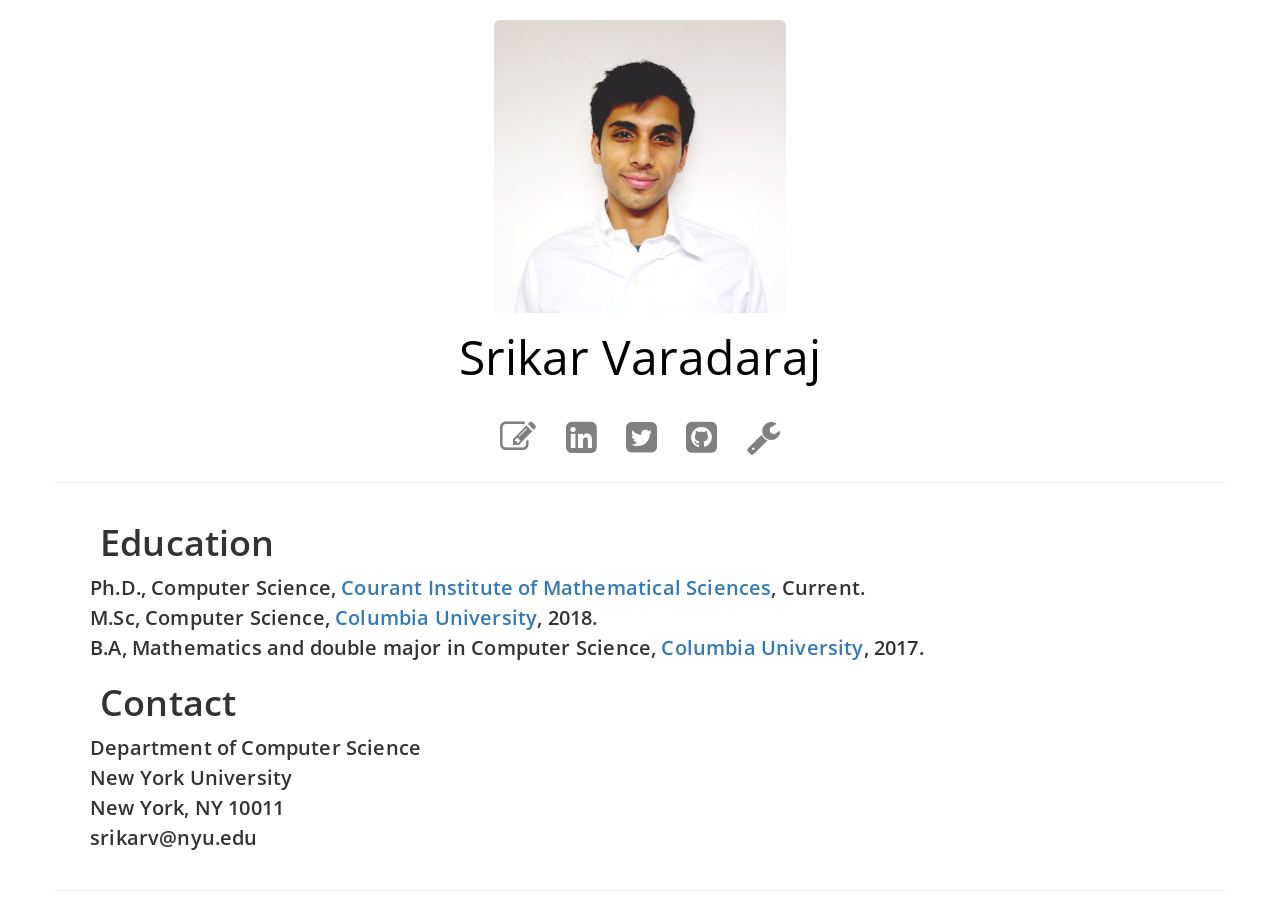
<file: index.html>
﻿<!DOCTYPE html>
<html>

<head>
    <meta charset="utf-8">
    <meta http-equiv="Content-Type" context="text/html; charset=utf-8">
    <meta name="viewport" content="width=device-width, initial-scale=1.0, maximum-scale=1.0, user-scalable=no">
    <title>Srikar Varadaraj</title>
    <meta name="description" content="Srikar Varadaraj">

    <link href="https://netdna.bootstrapcdn.com/bootstrap/3.1.1/css/bootstrap.min.css" rel="stylesheet">
    <link href='https://maxcdn.bootstrapcdn.com/font-awesome/4.1.0/css/font-awesome.min.css' rel='stylesheet' type='text/css'>
    <link href='https://fonts.googleapis.com/css?family=Open+Sans:300' rel='stylesheet' type='text/css'>
    <link rel="stylesheet" href="css/syntax.css">
    <link rel="stylesheet" href="css/main.css">
</head>

<body>
    <div class="container">
        <div class="row">
            <div class="info-text">
                <br />
                <div id="title">
                    <div class="avatar text-center">
                        <a href='/'><img class="img-rounded" src="images/srikar.jpg" /></a>
                    </div>
                </div>
                <div class="text-center" id="name-title">
                    <a href='/'>Srikar Varadaraj</a>
                </div>
                <div id="title">
                    <div class="description text-center">
                        <!--Founding Partner at Chain Intelligence-->
                    </div>
                    <div class="social text-center">
                        <a target="_blank" href="https://srikarv.blog/"> 
                                <i class="fa fa-pencil-square-o"></i>
                            </a>
                        <a target="_blank" href="https://www.linkedin.com/in/srikar-varadaraj-51357056">
                                <i class="fa fa-linkedin-square"></i>
                            </a>
                        <a target="_blank" href="https://twitter.com/SrikarVaradaraj">
                                <i class="fa fa-twitter-square"></i>
                            </a>
                        <a target="_blank" href="https://github.com/LaymanConjecture">
                                <i class="fa fa-github-square"></i>
                            </a>
                        <a href="/exposition">
                                <i class="fa fa-wrench"></i>
                            </a>
                    </div>
                </div>
                <hr />
                <div id="about">
                    </p> <div class="row">
	    <h1>Education</h1>
	     <p> Ph.D., Computer Science, <a href=https://cims.nyu.edu/>Courant Institute of Mathematical Sciences</a>, Current.<br/>
	         M.Sc, Computer Science, <a href=https://www.cs.columbia.edu/>Columbia University</a>, 2018.<br/>
	         B.A, Mathematics and double major in Computer Science, <a href=https://www.cs.columbia.edu/>Columbia University</a>, 2017.</p>
	    <h1>Contact</h1>
	     <p>Department of Computer Science<br/>
	        New York University<br/>
	        New York, NY 10011<br/>
		srikarv@nyu.edu<br/>
	      </p>
      </div>
                </div>
                <hr />

                <!--<div id="about" class="text-center">
                    <p>Feel free to take a look at my <a href='exposition'>notes, exposition and articles</a>.</p>
                </div>
		-->
            </div>
        </div>
    </div>
    
    
    <script src="https://ajax.googleapis.com/ajax/libs/jquery/2.1.1/jquery.min.js"></script>
    <script src="https://maxcdn.bootstrapcdn.com/bootstrap/3.2.0/js/bootstrap.min.js"></script>
    <script>
        (function (i, s, o, g, r, a, m) {
            i['GoogleAnalyticsObject'] = r; i[r] = i[r] || function () {
                (i[r].q = i[r].q || []).push(arguments)
            }, i[r].l = 1 * new Date(); a = s.createElement(o),
                m = s.getElementsByTagName(o)[0]; a.async = 1; a.src = g; m.parentNode.insertBefore(a, m)
        })(window, document, 'script', 'https://www.google-analytics.com/analytics.js', 'ga');
        ga('create', 'UA-27506129-1', 'auto');
        ga('send', 'pageview');
    </script>
    <!--
    React example
    <div id="like_button_container"></div>
    <script src="https://unpkg.com/react@16/umd/react.development.js" crossorigin></script>
    <script src="https://unpkg.com/react-dom@16/umd/react-dom.development.js" crossorigin></script>
    <script src="like_button.js"></script>
    -->

    
</body>

</html>
</file>
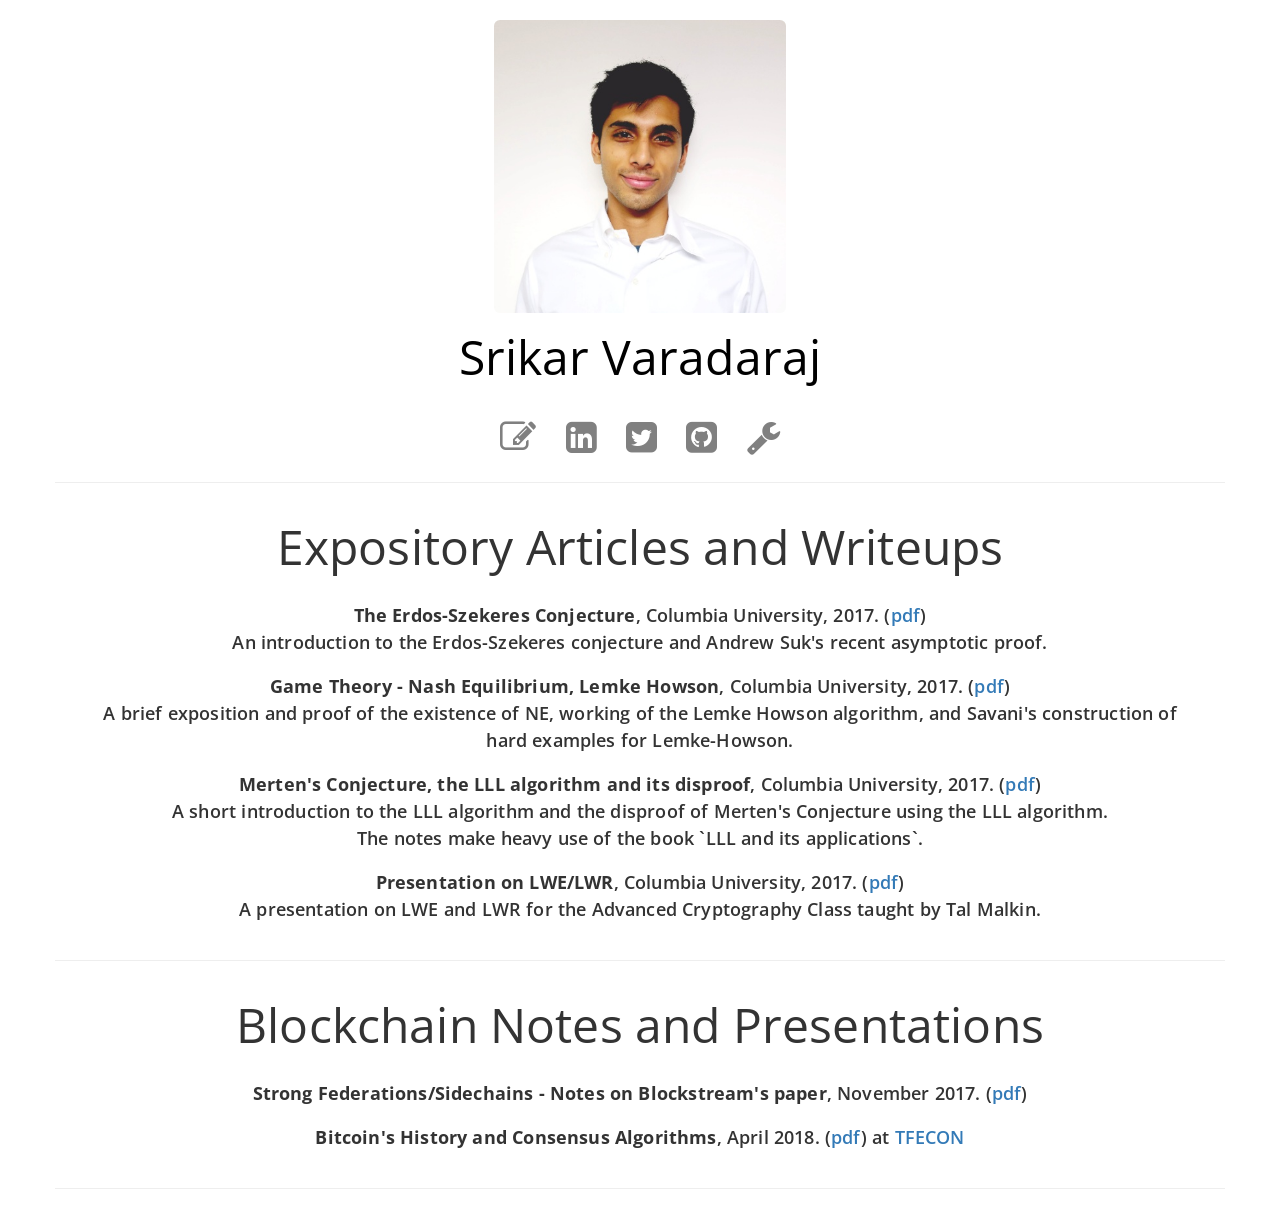
<file: exposition.html>
<!DOCTYPE html>
<html>

<head>
    <meta charset="utf-8">
    <meta http-equiv="Content-Type" context="text/html; charset=utf-8">
    <meta name="viewport" content="width=device-width, initial-scale=1.0, maximum-scale=1.0, user-scalable=no">
    <title>Srikar Varadaraj</title>
    <meta name="description" content="Srikar Varadaraj">

    <link href="https://netdna.bootstrapcdn.com/bootstrap/3.1.1/css/bootstrap.min.css" rel="stylesheet">
    <link href='https://maxcdn.bootstrapcdn.com/font-awesome/4.1.0/css/font-awesome.min.css' rel='stylesheet' type='text/css'>
    <link href='https://fonts.googleapis.com/css?family=Open+Sans:300' rel='stylesheet' type='text/css'>
    <link rel="stylesheet" href="/css/syntax.css">
    <link rel="stylesheet" href="/css/main.css">
</head>

<body>
    <div class="container">
        <div class="row">
            <div class="info-text">
                <br />
                <div id="title">
                    <div class="avatar text-center">
                        <a href='/'><img class="img-rounded" src="/images/srikar.jpg" /></a>
                    </div>
                </div>
                <div class="text-center" id="name-title">
                    <a href='/'>Srikar Varadaraj</a>
                </div>
                <div id="title">
                    <div class="description text-center">
                        <!--Founding Partner at Chain Intelligence-->
                    </div>
                    <div class="social text-center">
                        <a target="_blank" href="https://medium.com/@srikarv"> 
                                <i class="fa fa-pencil-square-o"></i>
                            </a>
                        <a target="_blank" href="https://www.linkedin.com/in/srikar-varadaraj-51357056">
                                <i class="fa fa-linkedin-square"></i>
                            </a>
                        <a target="_blank" href="https://twitter.com/SrikarVaradaraj">
                                <i class="fa fa-twitter-square"></i>
                            </a>
                        <a target="_blank" href="https://github.com/LaymanConjecture">
                                <i class="fa fa-github-square"></i>
                            </a>
                        <a href="/exposition">
                                <i class="fa fa-wrench"></i>
                            </a>
                    </div>
                </div>
                <hr />

                <div id="projects">
                    <div class="row">
                        <div class="text-center text-center-header" id="name-title">
                            Expository Articles and Writeups
                                <!-- <h3 id='projects-title'> Expository articles and writeups.</h3>  -->
                        </div>
                        <div class="text-center" id="projects-text">
                            <b>The Erdos-Szekeres Conjecture</b>, Columbia University, 2017. (<a href="exposition/Erdos-Szekeres Conjecture.pdf">pdf</a>)<br>
                                An introduction to the Erdos-Szekeres conjecture and Andrew Suk's recent asymptotic proof.
                        </div>

                        <div class="text-center" id="projects-text">
                            <b>Game Theory - Nash Equilibrium, Lemke Howson</b>, Columbia University, 2017. (<a href="exposition/Game-Theory.pdf">pdf</a>)<br>
                                A brief exposition and proof of the existence of NE, working of the Lemke Howson algorithm, and Savani's construction of hard examples for Lemke-Howson.
                        </div>

                        <div class="text-center" id="projects-text">
                            <b>Merten's Conjecture, the LLL algorithm and its disproof</b>, Columbia University, 2017. (<a href="exposition/Merten's Conjecture.pdf">pdf</a>)<br>
                            A short introduction to the LLL algorithm and the disproof of Merten's Conjecture using the LLL algorithm. <br>
                            The notes make heavy use of the book `LLL and its applications`.
                        </div>

                        <div class="text-center" id="projects-text">
                            <b>Presentation on LWE/LWR</b>, Columbia University, 2017. (<a href="exposition/lwe-slash-lwr.pdf">pdf</a>)<br>
                            A presentation on LWE and LWR for the Advanced Cryptography Class taught by Tal Malkin.
                        </div>

                    </div>
                    <hr />

                    <div class="row">
                        <div class="text-center text-center-header" id="name-title">
                           Blockchain Notes and Presentations
                        </div>
                        <div class="text-center" id="projects-text">
                            <b>Strong Federations/Sidechains - Notes on Blockstream's paper</b>, November 2017. (<a href="exposition/Strong Federations.pdf">pdf</a>)
                        </div>
                        <div class="text-center" id="projects-text">
                            <b>Bitcoin's History and Consensus Algorithms</b>, April 2018. (<a href="exposition/Consensus Algorithms .pdf">pdf</a>) 
                            at <a href="https://www.tfecon.com">TFECON</a>
                        </div>
                    </div>
                    <hr />

                </div>
            </div>
        </div>
    </div>
    <script src="https://ajax.googleapis.com/ajax/libs/jquery/2.1.1/jquery.min.js"></script>
    <script src="https://maxcdn.bootstrapcdn.com/bootstrap/3.2.0/js/bootstrap.min.js"></script>
    <script>
        (function (i, s, o, g, r, a, m) {
            i['GoogleAnalyticsObject'] = r; i[r] = i[r] || function () {
                (i[r].q = i[r].q || []).push(arguments)
            }, i[r].l = 1 * new Date(); a = s.createElement(o),
                m = s.getElementsByTagName(o)[0]; a.async = 1; a.src = g; m.parentNode.insertBefore(a, m)
        })(window, document, 'script', 'https://www.google-analytics.com/analytics.js', 'ga');
        ga('create', 'UA-27506129-1', 'auto');
        ga('send', 'pageview');
    </script>
</body>

</html>
</file>
<file: css/syntax.css>
.hll { background-color: #ffffcc }
.c { color: #999988; font-style: italic } /* Comment */
.err { color: #a61717; background-color: #e3d2d2 } /* Error */
.k { color: #000000; font-weight: bold } /* Keyword */
.o { color: #000000; font-weight: bold } /* Operator */
.cm { color: #999988; font-style: italic } /* Comment.Multiline */
.cp { color: #999999; font-weight: bold; font-style: italic } /* Comment.Preproc */
.c1 { color: #999988; font-style: italic } /* Comment.Single */
.cs { color: #999999; font-weight: bold; font-style: italic } /* Comment.Special */
.gd { color: #000000; background-color: #ffdddd } /* Generic.Deleted */
.ge { color: #000000; font-style: italic } /* Generic.Emph */
.gr { color: #aa0000 } /* Generic.Error */
.gh { color: #999999 } /* Generic.Heading */
.gi { color: #000000; background-color: #ddffdd } /* Generic.Inserted */
.go { color: #888888 } /* Generic.Output */
.gp { color: #555555 } /* Generic.Prompt */
.gs { font-weight: bold } /* Generic.Strong */
.gu { color: #aaaaaa } /* Generic.Subheading */
.gt { color: #aa0000 } /* Generic.Traceback */
.kc { color: #000000; font-weight: bold } /* Keyword.Constant */
.kd { color: #000000; font-weight: bold } /* Keyword.Declaration */
.kn { color: #000000; font-weight: bold } /* Keyword.Namespace */
.kp { color: #000000; font-weight: bold } /* Keyword.Pseudo */
.kr { color: #000000; font-weight: bold } /* Keyword.Reserved */
.kt { color: #445588; font-weight: bold } /* Keyword.Type */
.m { color: #009999 } /* Literal.Number */
.s { color: #d01040 } /* Literal.String */
.na { color: #008080 } /* Name.Attribute */
.nb { color: #0086B3 } /* Name.Builtin */
.nc { color: #445588; font-weight: bold } /* Name.Class */
.no { color: #008080 } /* Name.Constant */
.nd { color: #3c5d5d; font-weight: bold } /* Name.Decorator */
.ni { color: #800080 } /* Name.Entity */
.ne { color: #990000; font-weight: bold } /* Name.Exception */
.nf { color: #990000; font-weight: bold } /* Name.Function */
.nl { color: #990000; font-weight: bold } /* Name.Label */
.nn { color: #555555 } /* Name.Namespace */
.nt { color: #000080 } /* Name.Tag */
.nv { color: #008080 } /* Name.Variable */
.ow { color: #000000; font-weight: bold } /* Operator.Word */
.w { color: #bbbbbb } /* Text.Whitespace */
.mf { color: #009999 } /* Literal.Number.Float */
.mh { color: #009999 } /* Literal.Number.Hex */
.mi { color: #009999 } /* Literal.Number.Integer */
.mo { color: #009999 } /* Literal.Number.Oct */
.sb { color: #d01040 } /* Literal.String.Backtick */
.sc { color: #d01040 } /* Literal.String.Char */
.sd { color: #d01040 } /* Literal.String.Doc */
.s2 { color: #d01040 } /* Literal.String.Double */
.se { color: #d01040 } /* Literal.String.Escape */
.sh { color: #d01040 } /* Literal.String.Heredoc */
.si { color: #d01040 } /* Literal.String.Interpol */
.sx { color: #d01040 } /* Literal.String.Other */
.sr { color: #009926 } /* Literal.String.Regex */
.s1 { color: #d01040 } /* Literal.String.Single */
.ss { color: #990073 } /* Literal.String.Symbol */
.bp { color: #999999 } /* Name.Builtin.Pseudo */
.vc { color: #008080 } /* Name.Variable.Class */
.vg { color: #008080 } /* Name.Variable.Global */
.vi { color: #008080 } /* Name.Variable.Instance */
.il { color: #009999 } /* Literal.Number.Integer.Long */
</file>
<file: css/main.css>
body {
    font-family: 'Open Sans', sans-serif;
    font-weight: 400;
    color: #333;
    letter-spacing: 0.17px;
    -webkit-font-smoothing: antialiased;
    text-shadow: 1px 1px 1px rgba(0, 0, 0, 0.004)
}

hr {
    margin: 20px 0
}

hr.no-margin {
    margin: 0
}

h1,
h2,
h3,
h4,
h5,
h6 {
    font-family: 'Open Sans', sans-serif;
    font-weight: 600;
    margin-left:10px;
    margin-right: 10px;
    text-rendering: optimizeLegibility;
}

nav {
    font-family: 'Open Sans', sans-serif;
    font-size: 16px
}

nav .title {
    line-height: 31px;
    font-size: 21px;
    vertical-align: middle;
    margin-left: 6px;
    font-weight: 500
}

nav .navbar-nav li a {
    color: black
}

nav .navbar-nav li a:hover {
    text-decoration: underline
}

nav.navbar-default {
    background-color: transparent;
    border-color: transparent
}

nav.navbar-default .navbar-collapse {
    border-color: transparent
}

nav.navbar-default .navbar-nav>.active>a {
    background-color: transparent;
    color: inherit;
    font-weight: 600
}

nav.navbar-default .navbar-nav>.active>a:hover {
    background-color: transparent
}

nav .navbar-brand {
    padding: 8px 15px;
    font-weight: 500;
    letter-spacing: 0
}

nav .navbar-brand img {
    width: 32px;
    height: 32px;
    -webkit-transition: all 0.2s ease;
    -moz-transition: all 0.2s ease;
    transition: all 0.2s ease
}

nav .navbar-brand:hover img {
    box-shadow: rgba(0, 0, 0, 0.3) 0 0 9px
}

nav .navbar-brand:hover .title {
    text-decoration: none;
    background-image: linear-gradient(to bottom, transparent 50%, rgba(0, 0, 0, 0.6) 50%);
    background-repeat: repeat-x;
    background-size: 2px 2px;
    background-position: 0 23px
}

nav.navbar {
    margin-bottom: 0
}

nav .container-fluid {
    padding-left: 0;
    padding-right: 0
}

p {
    font-size: 20px;
    line-height: 1.5;
    margin-bottom: 17px;
    font-weight: 599;
    /*font-color: #333;*/
}

p a:hover,
p a:active,
p a:focus {
    text-decoration: none;
    background-image: linear-gradient(to bottom, rgba(42, 100, 150, 0) 50%, rgba(42, 100, 150, 0.6) 50%);
    background-repeat: repeat-x;
    background-size: 2px 2px;
    background-position: 0 21px
}

#title {
    /*font-family: "freight-sans-pro", serif*/
    font-family: 'Open Sans', sans-serif;
}

#name-title{
    margin-top: 10px;
    font-size: 48px;
    font-weight: 400;
    margin-bottom: 20px;
}

#name-title a{
    text-decoration: none;
    color:black;
}

#title .description {
    color: gray;
    font-size: 28px;
    font-weight: 400
}

#title .social {
    margin-top: 12px;
    font-size: 36px
}

#title a {
    color: gray;
    cursor: pointer;
    margin: 0 10px;
    -webkit-transition: color 0.1s ease;
    -moz-transition: color 0.1s ease;
    transition: color 0.1s ease
}

#title a:hover {
    color: black
}

#title a:hover,
#title a:active,
#title a:focus,
#title a:visited {
    text-decoration: none
}
#about {
    margin-left: 50px;
    margin-right: 50px;
}

#projects-text {
    margin-left: 50px;
    margin-right: 50px;
    font-size: 18px;
    line-height: 1.5;
    margin-bottom: 17px;
    font-weight: 599;
}

#projects-title{
    margin-bottom:17px;
}

#projects-subtitle{
    /*font-style: italic;*/
    /*color:  #A9A9A9;*/
    text-transform: lowercase;
}

ul li{
     margin-bottom: 17px;
}

.projects-mobile{
    width:100%;
    max-width:900px;
}

.vertical{
    max-width:300px;
}

.img-rounded {
    width: 25%;
    height: 25%;
}

.text-center-header {
    margin-left: 5%;
    margin-right: 5%;
}
</file>
